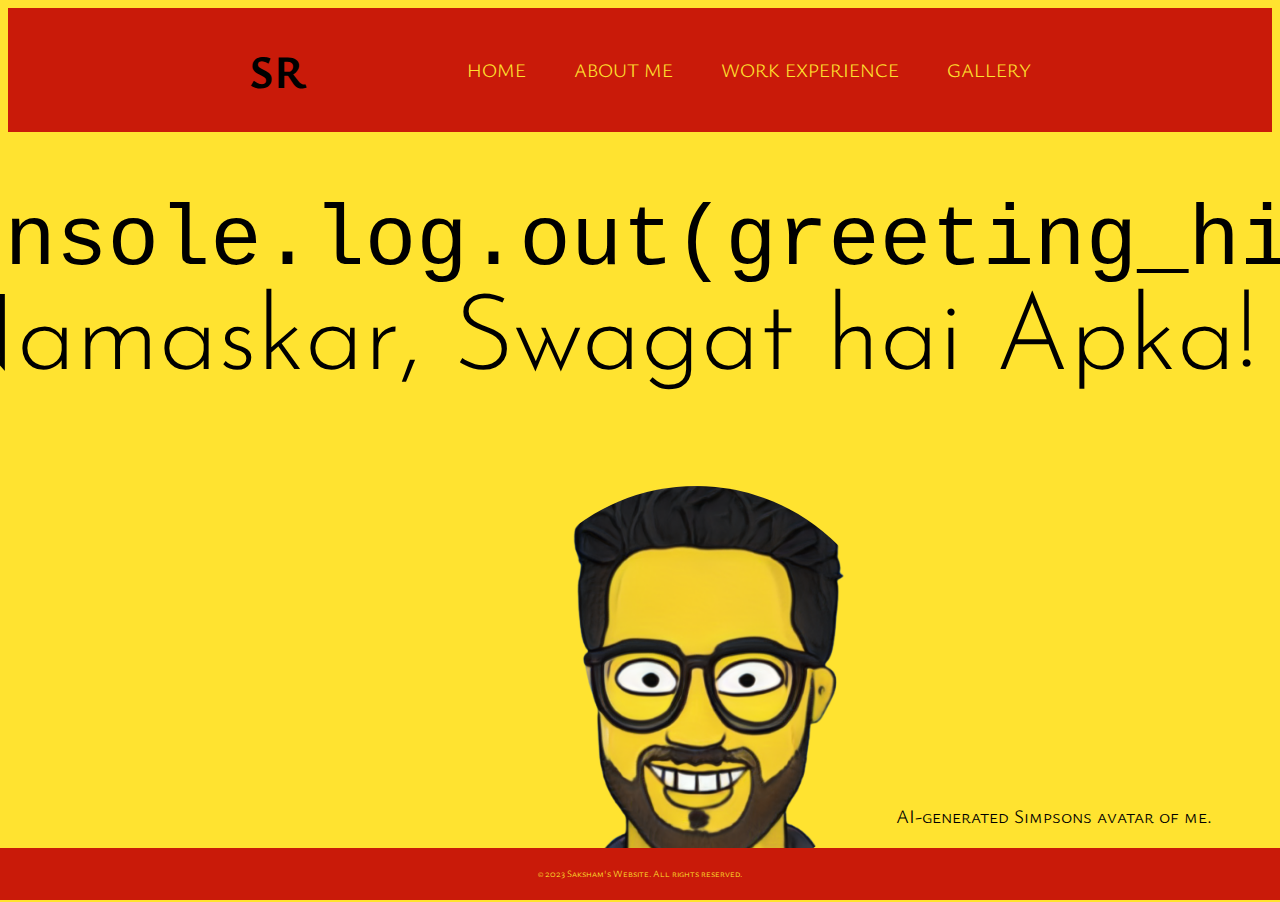
<file: index.html>
<!DOCTYPE html>
<html lang="en">
    <head>
        <meta charset="UTF-8">
        <meta name="viewport" content="width=device-width, initial-scale=1.0">
        <title>Saksham's Portfolio Website</title>
        <link rel="stylesheet" href="style.css"> 
    </head>
    <body>
        <header>
            <h1 class="logo">SR</h1>
            <input type="checkbox" id="nav-toggle" class="nav-toggle">
            <nav>
                <ul>
                    <li><a href="index.html">Home</a></li>
                    <li><a href="about.html">About Me</a></li>
                    <li><a href="portfolio.html">Work Experience</a></li>
                    <li><a href="gallery.html">Gallery</a></li>
                </ul>
            </nav>
            <label for="nav-toggle" class="nav-toggle-label">
                <span></span>
            </label>
        </header>
        <div class="content-container">
            <section class="text-content">
                <p><code>>>Console.log.out(greeting_hindi)</code><br>
                   >>Namaskar, Swagat hai Apka!
                </p>    
            </section>
            <figure class="image-container">
                <img class="h_image" src="avatar.png" width="400px" height="400px">
                <figcaption><br><br><br><br><br><br><br><br><br><br>AI-generated Simpsons avatar of me.</figcaption>
            </figure>
        </div>
            <footer>
                <p>&copy; 2023 Saksham's Website. All rights reserved.</p>
            </footer>
    </body>



</html>
</file>
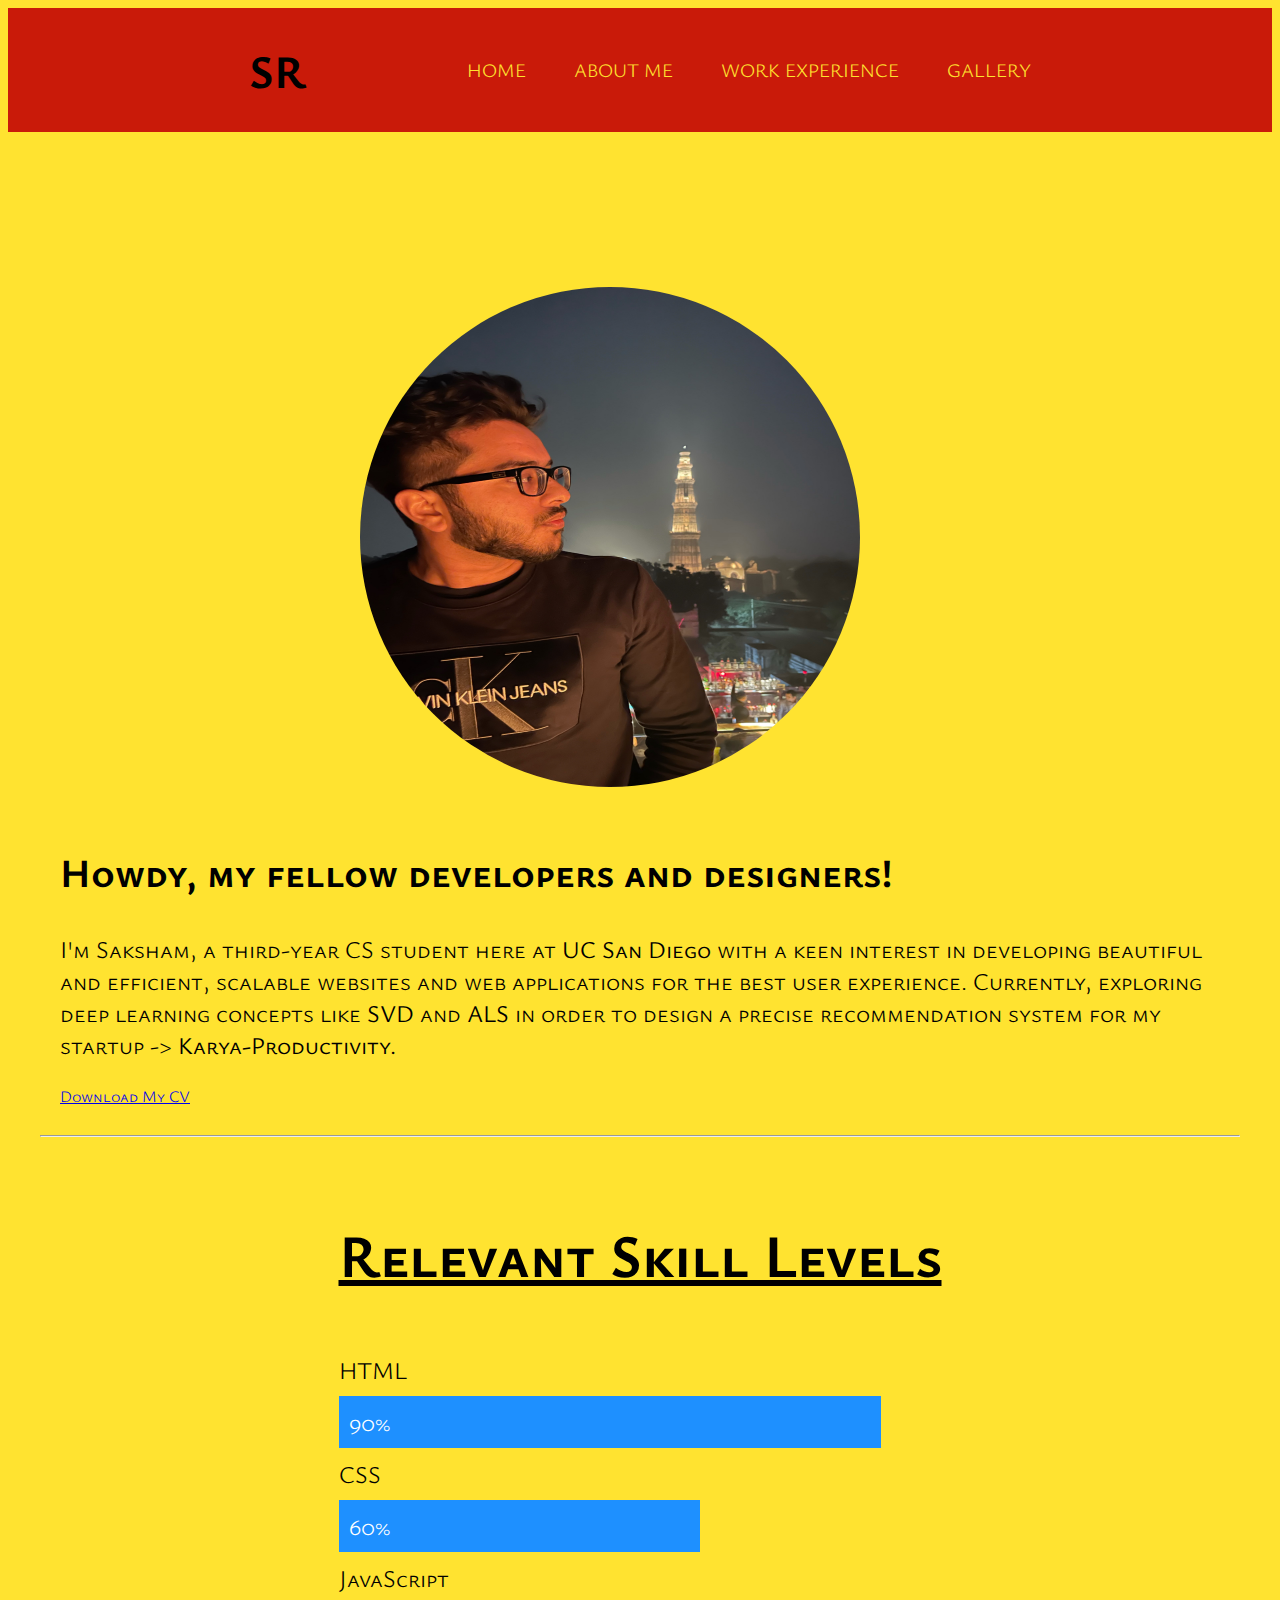
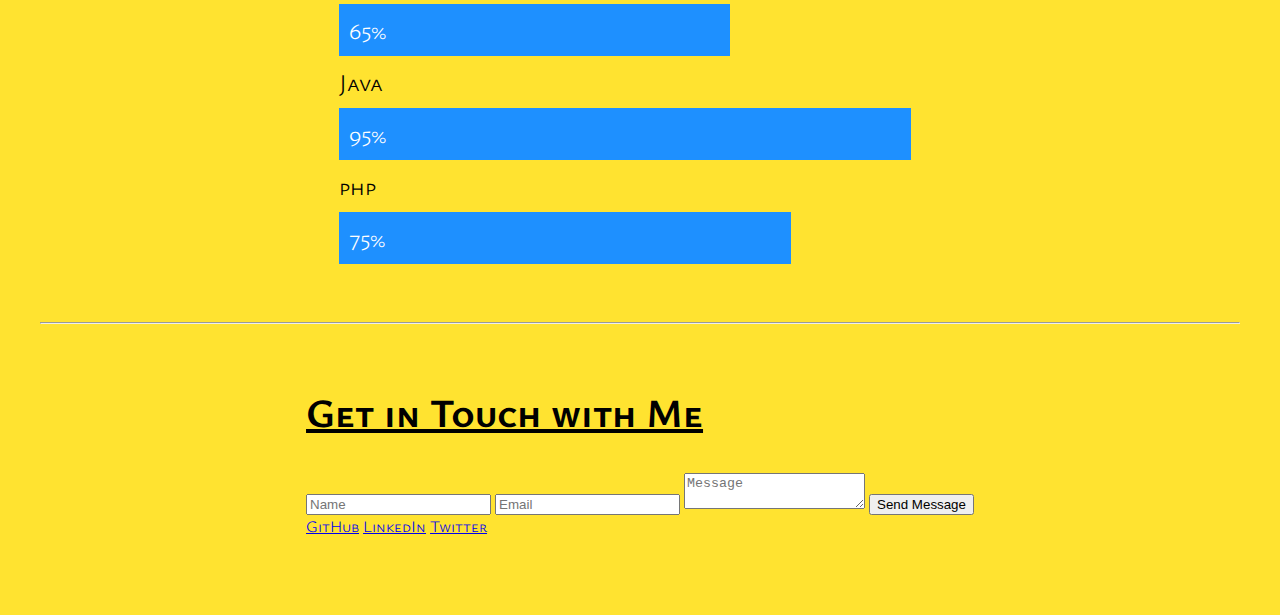
<file: about.html>
<!DOCTYPE html>
<html lang="en">

<head>
    <meta charset="UTF-8">
    <meta name="viewport" content="width=device-width, initial-scale=1.0">
    <title>Saksham's Portfolio Website - About Me</title>
    <link rel="stylesheet" href="about.css">
</head>

<body>
    <header>
        <h1 class="logo">SR</h1>
        <input type="checkbox" id="nav-toggle" class="nav-toggle">
        <nav>
            <ul>
                <li><a href="index.html">Home</a></li>
                <li><a href="about.html">About Me</a></li>
                <li><a href="portfolio.html">Work Experience</a></li>
                <li><a href="gallery.html">Gallery</a></li>
            </ul>
        </nav>
        <label for="nav-toggle" class="nav-toggle-label">
            <span></span>
        </label>
    </header>
    <main>
        <section class="intro">
            <div class="content-wrapper intro-wrapper">
                <img src="about.JPEG" alt="Saksham's Picture">
                <h2>Howdy, my fellow developers and designers!</h2>
                <p class="intro-text">
                    I'm Saksham, a third-year CS student here at <strong>UC San Diego</strong> with a keen interest in
                    developing
                    beautiful and efficient, scalable websites and web applications for the best user experience. Currently,
                    exploring deep learning concepts like <b>SVD</b> and <b>ALS</b> in order to design a precise recommendation system for
                    my startup ->
                    <b>Karya-Productivity.</b>
                </p>
                <a href="New_Grad_Resume.pdf" class="download-cv">Download My CV</a>
            </div>
        </section>
    
        <hr>
    
        <section class="skills">
            <div class="content-wrapper skills-wrapper">
                <h2><u>Relevant Skill Levels</u></h2>
                <p class="skill">HTML</p>
                <p class="progress html">90%</p>
                <p class="skill">CSS</p>
                <p class="progress css">60%</p>
                <p class="skill">JavaScript</p>
                <p class="progress js">65%</p>
                <p class="skill">Java</p>
                <p class="progress java">95%</p>
                <p class="skill">php</p>
                <p class="progress php">75%</p>
            </div>
        </section>
    
        <hr>
    
        <section class="contact">
            <div class="content-wrapper contact-wrapper">
                <h2><u>Get in Touch with Me</u></h2>
                <form>
                    <input type="text" name="name" placeholder="Name">
                    <input type="email" name="email" placeholder="Email">
                    <textarea name="message" placeholder="Message"></textarea>
                    <button type="submit">Send Message</button>
                </form>
                <div class="fab-links">
                    <a href="https://github.com/sakshamrai101" class="fab-github">GitHub</a>
                    <a href="https://www.linkedin.com/in/saksham-rai-4477431ab/" class="fab-linkedin">LinkedIn</a>
                    <a href="https://twitter.com/sakshamrai2001" class="fab-twitter">Twitter</a>
                </div>
            </div>
        </section>
    </main>
</body>

</html>
</file>
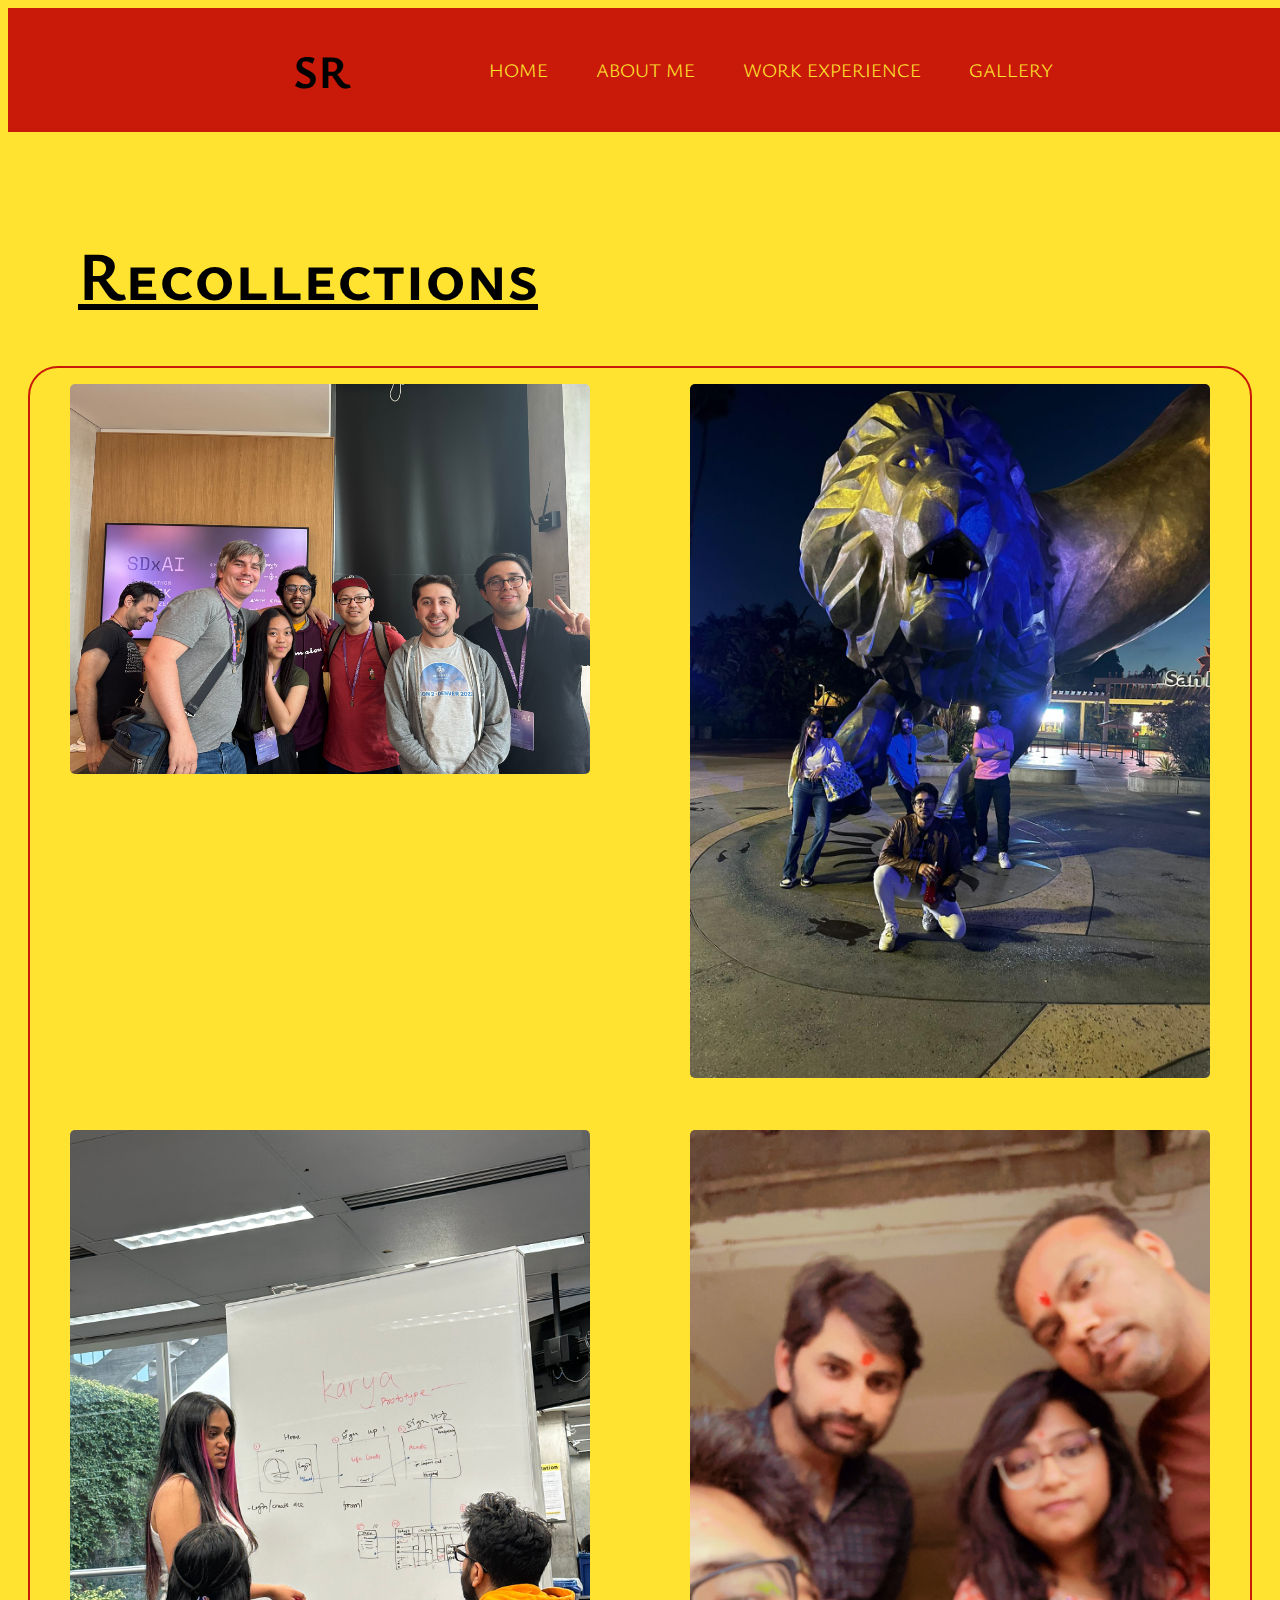
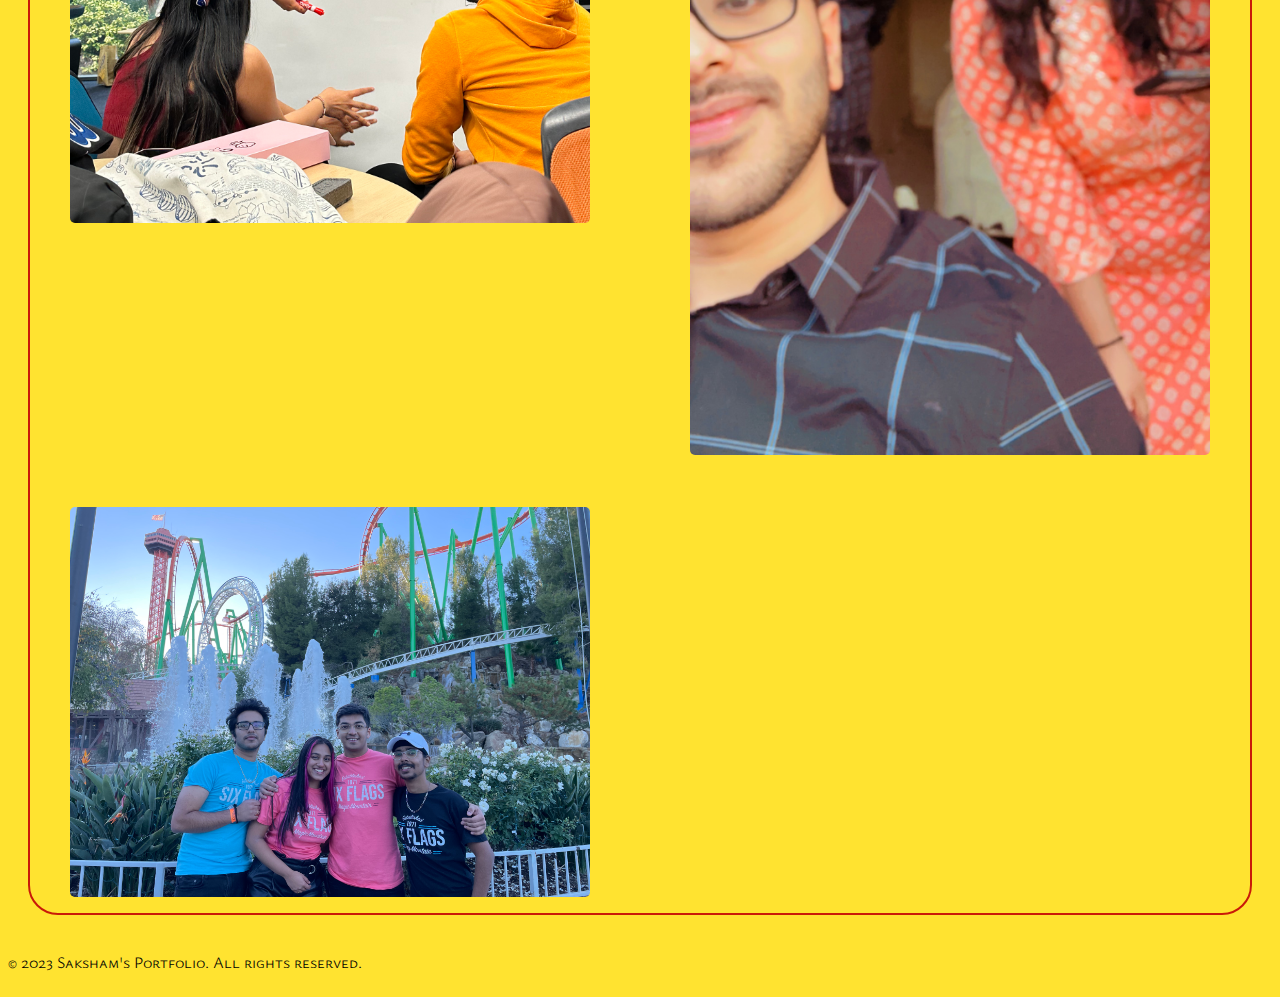
<file: gallery.html>
<!DOCTYPE html>
<html lang="en">

<head>
    <meta charset="UTF-8">
    <meta name="viewport" content="width=device-width, initial-scale=1.0">
    <title>Saksham's Portfolio Website-> Gallery_Page</title>
    <link rel="stylesheet" href="gallery.css">
</head>

<body>
    <header>
        <h1 class="logo">SR</h1>
        <input type="checkbox" id="nav-toggle" class="nav-toggle">
        <nav>
            <ul>
                <li><a href="index.html">Home</a></li>
                <li><a href="about.html">About Me</a></li>
                <li><a href="portfolio.html">Work Experience</a></li>
                <li><a href="gallery.html">Gallery</a></li>
            </ul>
        </nav>
        <label for="nav-toggle" class="nav-toggle-label">
            <span></span>
        </label>
    </header>

<main>
    <section>
        <h1><u><br>Recollections</u></h1>
        <div class="gallery-wrapper">

            <figure class="gallery-item">
                <img src="hack.jpg" alt="Image 1" width="300">
                <figcaption>SDX-AI Hackathon 2023</figcaption>
            </figure>

            <figure class="gallery-item">
                <img src="zoo.JPG" alt="Image 2" width="300">
                <figcaption>San Deigo Zoo</figcaption>
            </figure>

            <figure class="gallery-item">
                <img src="work.jpg" alt="Image 3" width="300">
                <figcaption>Karya-Meeting</figcaption>
            </figure>

            <figure class="gallery-item">
                <img src="family.JPG" alt="Image 4" width="300">
                <figcaption>Family</figcaption>
            </figure>

            <figure class="gallery-item">
                <img src="six_flags.jpg" alt="Image 5" width="300">
                <figcaption>Six Flags</figcaption>
            </figure>
        </div>
    </section>
</main>


<footer>
    <p>&copy; 2023 Saksham's Portfolio. All rights reserved.</p>
</footer>

</body>

</html>
</file>
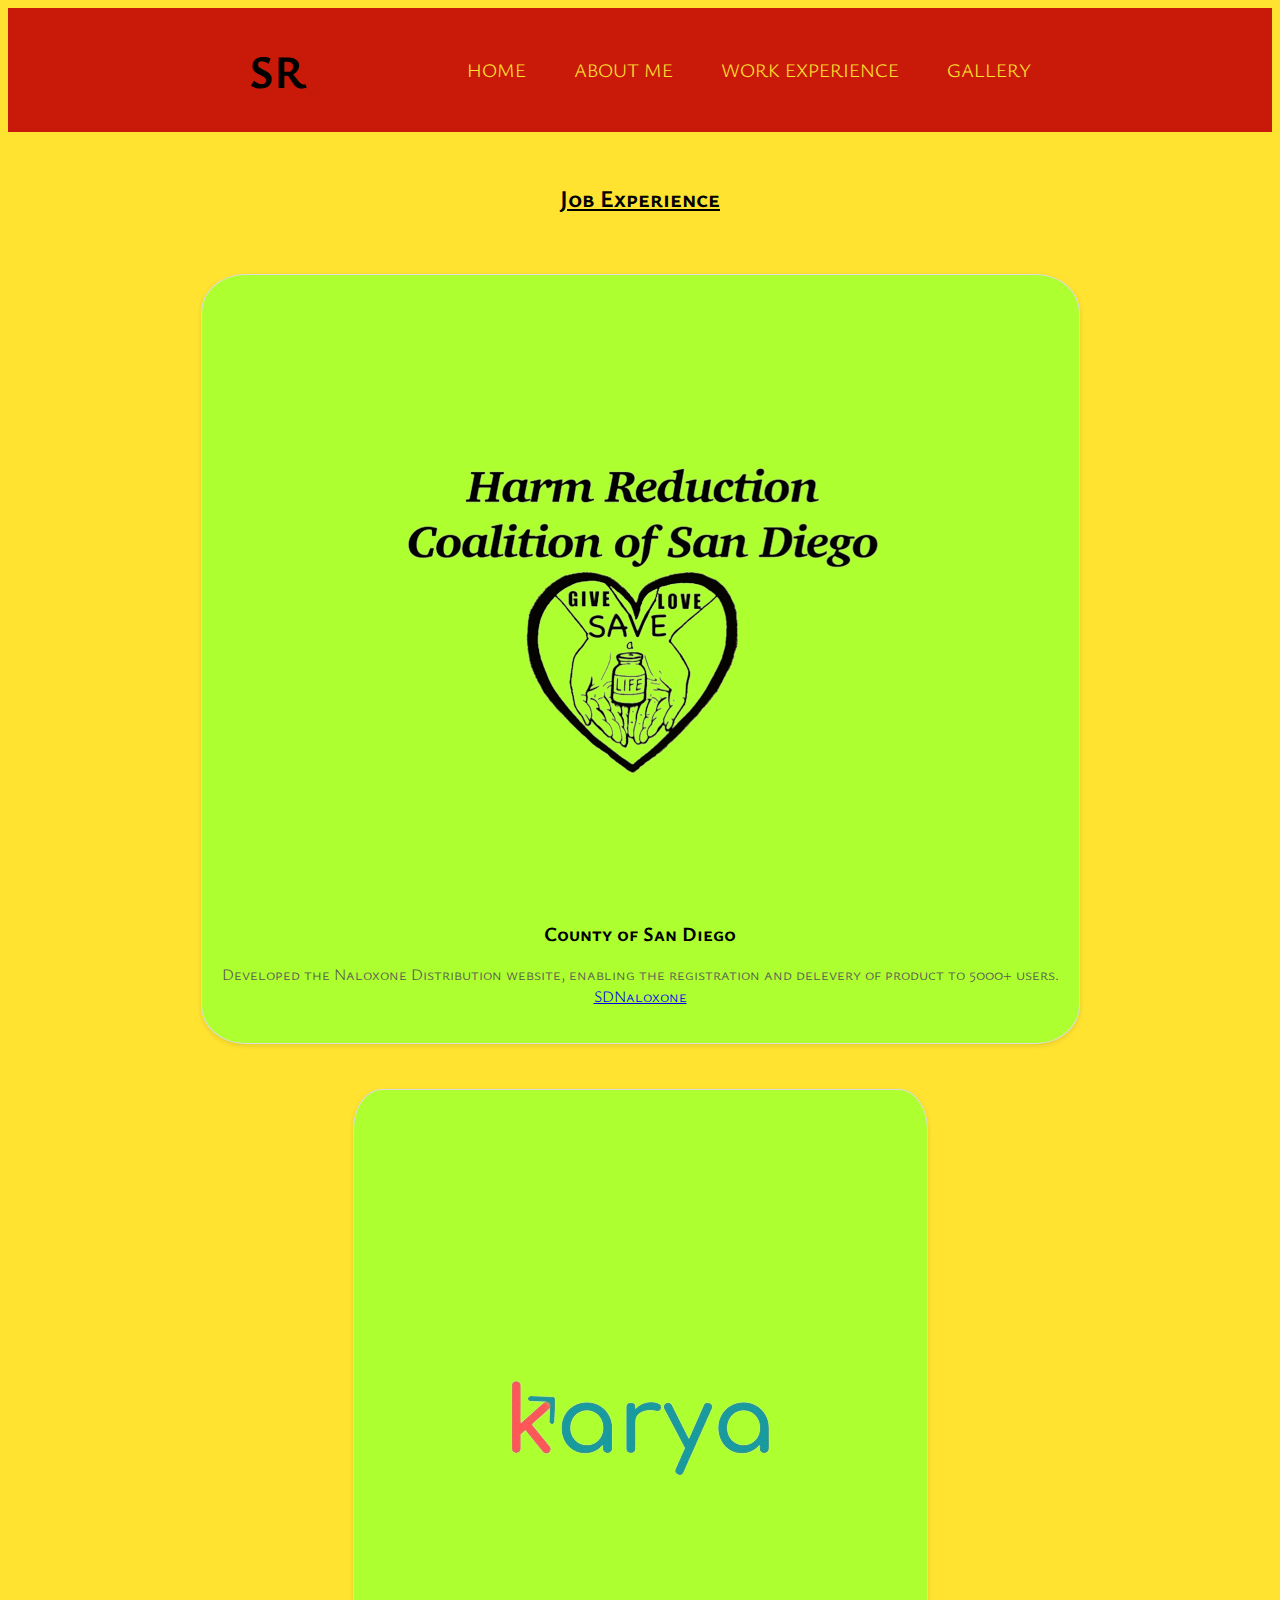
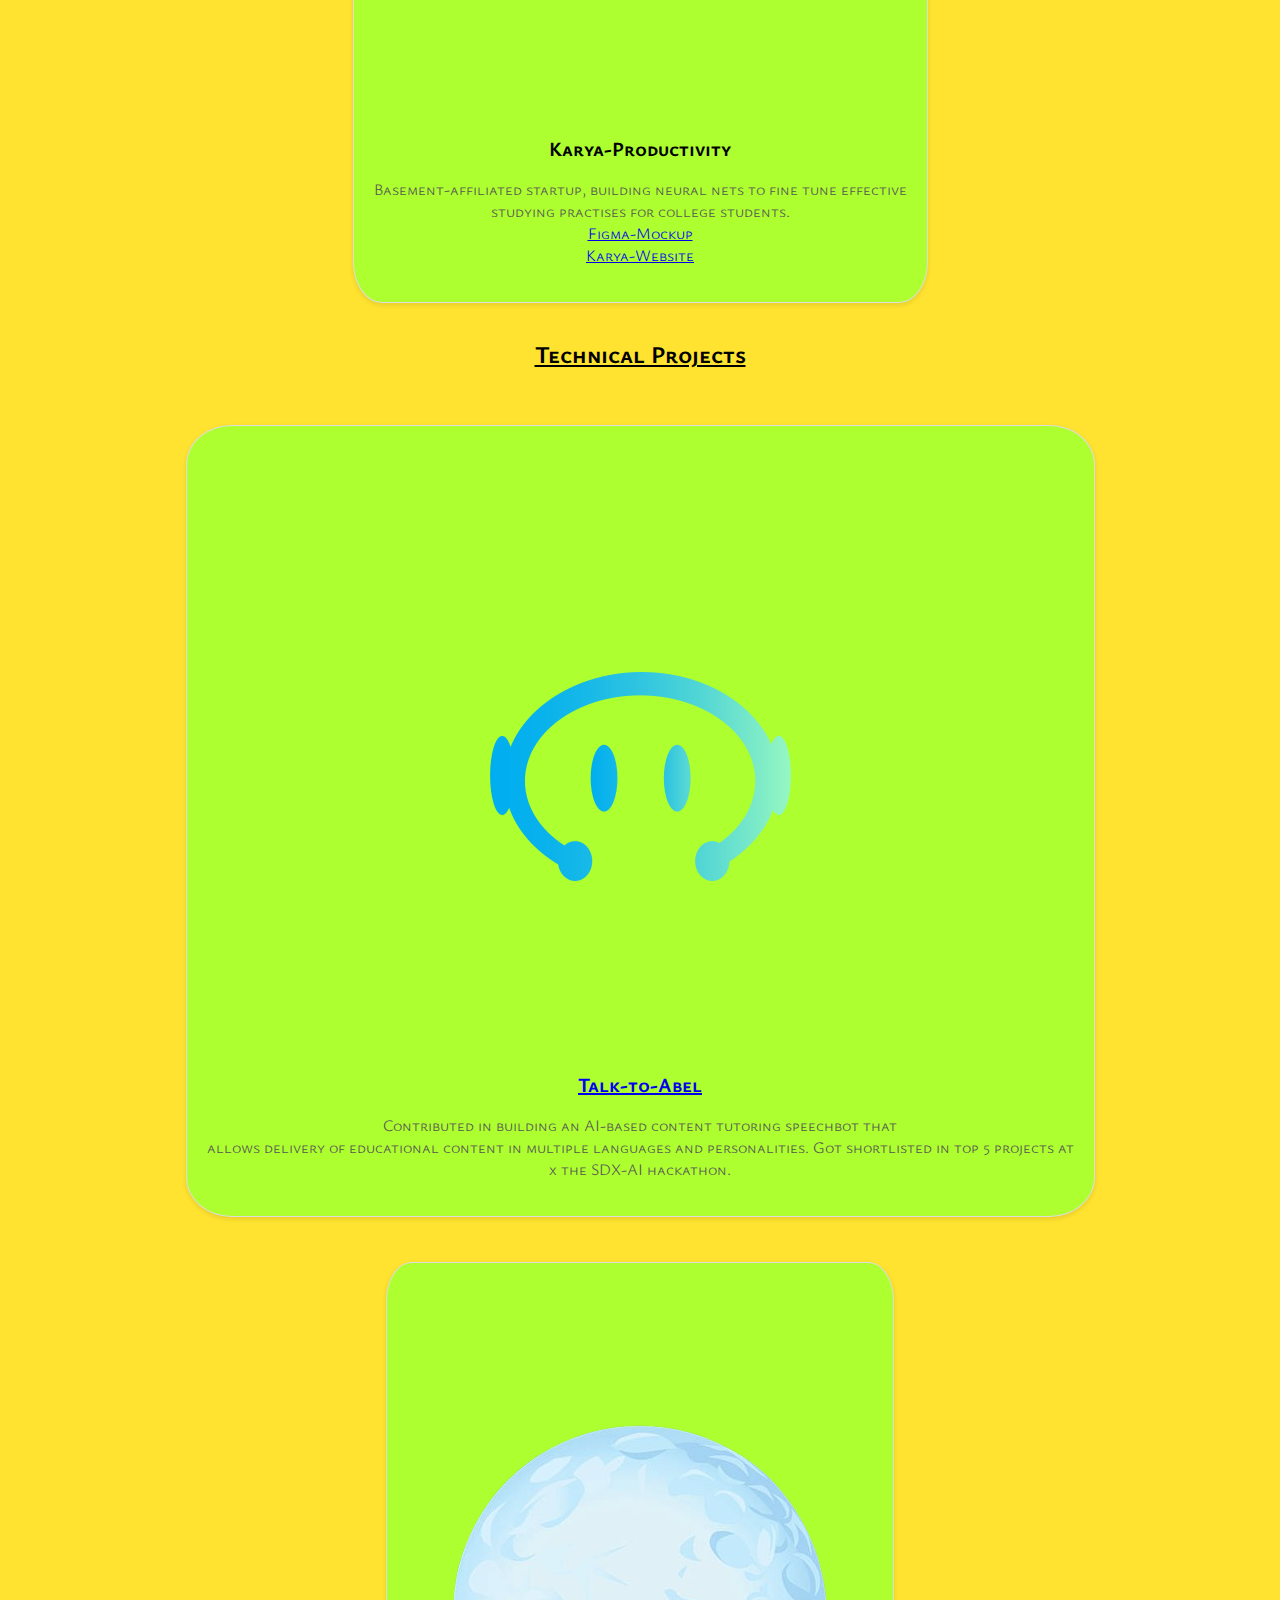
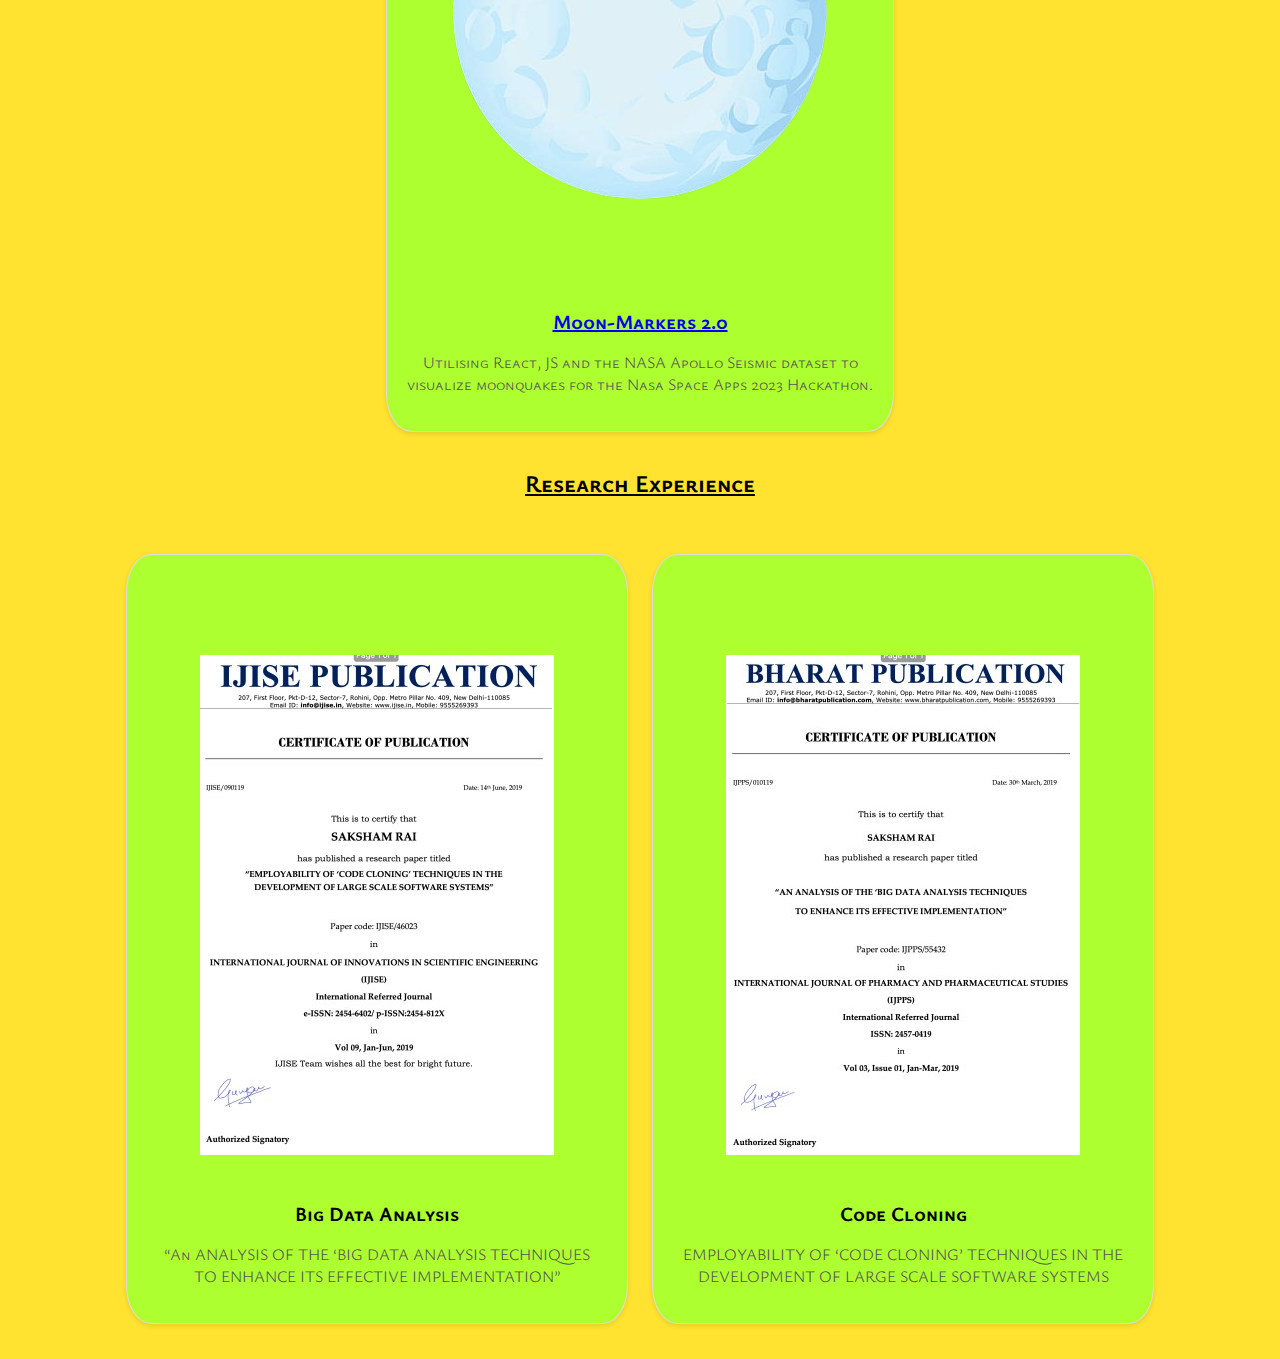
<file: portfolio.html>
<!DOCTYPE html>
<html lang="en">

<head>
    <meta charset="UTF-8">
    <meta name="viewport" content="width=device-width, initial-scale=1.0">
    <title>Saksham's Portfolio Website-> Work_Exp</title>
    <link rel="stylesheet" href="portfolio.css">
</head>

<body>
    <header>
        <h1 class="logo">SR</h1>
        <input type="checkbox" id="nav-toggle" class="nav-toggle">
        <nav>
            <ul>
                <li><a href="index.html">Home</a></li>
                <li><a href="about.html">About Me</a></li>
                <li><a href="portfolio.html">Work Experience</a></li>
                <li><a href="gallery.html">Gallery</a></li>
            </ul>
        </nav>
        <label for="nav-toggle" class="nav-toggle-label">
            <span></span>
        </label>
    </header>
    <main>
        <h2><u>Job Experience</u></h2>
        <section class="experience-container">

            
            <figure class="experience-card">
                <img src="HRCSDLogo.png" alt="Job Experience 1" height="400px" width="400px">
                <figcaption>
                    <h3>County of San Diego</h3>
                    <p>Developed the Naloxone Distribution website,
                        enabling the registration and delevery of product to 5000+ users. <br>
                        <a href="https://sdnaloxone.org/">SDNaloxone</a>
                    </p>
                </figcaption>
            </figure>
            <figure class="experience-card">
                <img src="logo.png" alt="Job Experience 2" height="100px" width="100px">
                <figcaption>
                    <h3>Karya-Productivity</h3>
                    <p>Basement-affiliated startup, building neural nets to fine tune effective <br> studying practises
                        for college students. <br>
                        <a
                            href="https://www.figma.com/file/9ZGwTW3Sg5ZUxwKTiwyDzr/Karya---Prototype?node-id=0%3A1&mode=dev">Figma-Mockup</a>
                        <br>
                        <a href="http://www.karya-productivity.com/">Karya-Website</a>
                    </p>
                </figcaption>
            </figure>

        </section>

        <section class="experience-container">
            <h2><u>Technical Projects</u></h2>
            <figure class="experience-card">
                <img src="abel.png" alt="Technical Project 1" height="400px" width="400px">
                <figcaption>
                    <h3><a href="https://talktoabel.com/">Talk-to-Abel</a></h3>
                    <p> Contributed in building an AI-based content tutoring speechbot that <br>
                        allows delivery of educational content in multiple languages and
                        personalities. Got shortlisted in top 5 projects at <br>x
                        the SDX-AI hackathon.
                    </p>
                </figcaption>
            </figure>
            <figure class="experience-card">
                <img src="moon.png" alt="Technical Project 2" height="500px" width="500px">
                <figcaption>
                    <h3><a href="https://moon-markers.netlify.app/">Moon-Markers 2.0</a></h3>
                    <p> Utilising React, JS and the NASA Apollo Seismic dataset to <br>
                        visualize moonquakes for the Nasa Space Apps 2023 Hackathon.
                    </p>
                </figcaption>
            </figure>
        </section>

        <section class="experience-container">
            <h2><u>Research Experience</u></h2>
            <figure class="experience-card">
                <img src="big_data.jpg" alt="Research Experience 1">
                <figcaption>
                    <h3>Big Data Analysis</h3>
                    <p>“An ANALYSIS OF THE ‘BIG DATA ANALYSIS TECHNIQUES <br>TO ENHANCE ITS EFFECTIVE IMPLEMENTATION”</p>
                </figcaption>
            </figure>
            <figure class="experience-card">
                <img src="code-cloning.jpg" alt="Research Experience 2">
                <figcaption>
                    <h3>Code Cloning</h3>
                    <p>EMPLOYABILITY OF ‘CODE CLONING’ TECHNIQUES IN THE<Br> DEVELOPMENT OF LARGE SCALE SOFTWARE SYSTEMS</p>
                </figcaption>
            </figure>
        </section>
    </main>

</body>

</html>
</file>
<file: style.css>
@import url('https://fonts.googleapis.com/css2?family=Josefin+Sans:wght@100&family=Ysabeau+SC:wght@300&display=swap');
@import url('https://fonts.googleapis.com/css2?family=Josefin+Sans:wght@100&family=Ysabeau+SC:wght@300&display=swap');

:root {
    --nav_background: #C91A09;
}

*,
*::before,
*::after {
    box-sizing: border-box;
}

body {
    font-family: 'Ysabeau SC', sans-serif;
    font-weight: 300;
    background: #FFE330;
}

header {
    background: var(--nav_background);
    text-align: center;
    position: relative;
    z-index: 999;
    width: 100%;
    margin-bottom: 50px;
}

.nav-toggle {
    position: absolute;
    top: -9999px;
    left: -9999px;
}

.nav-toggle:focus~.nav-toggle-label {
    outline: 3px solid rgba(lightblue, 0.75);
}

.nav-toggle-label {
    position: absolute;
    top: 0;
    left: 0;
    margin-left: 1em;
    height: 100%;
    display: flex;
    align-items: center;
}

.nav-toggle-label span,
.nav-toggle-label span::before,
.nav-toggle-label span::after {
    display: block;
    background: white;
    height: 2px;
    width: 2em;
    border-radius: 2px;
    position: relative;
}

.nav-toggle-label span::before,
.nav-toggle-label span::after {
    content: "";
    position: absolute;
}

.nav-toggle-label span::before {
    bottom: 7px;
}

.nav-toggle-label span::after {
    top: 7px;
}

nav {
    position: absolute;
    text-align: left;
    top: 100%;
    left: 0;
    background: var(--nav_background);
    width: 100%;
    transform: scale(1, 0);
    transform-origin: top;
    transition: transform 400ms ease-in-out;
}

nav ul {
    margin: 0;
    padding: 0;
    list-style: none;
}

nav li {
    margin-bottom: 1em;
    margin-left: 1em;
}

nav a {
    color: #FFE330;
    text-decoration: none;
    font-size: 1.2rem;
    text-transform: uppercase;
    opacity: 0;
    transition: opacity 150ms ease-in-out;
}

nav a:hover {
    color: #000;
}

.nav-toggle:checked~nav {
    transform: scale(1, 1);
}

.nav-toggle:checked~nav a {
    opacity: 1;
    transition: opacity 250ms ease-in-out 250ms;
}

@media screen and (min-width: 800px) {
    .nav-toggle-label {
        display: none;
    }

    header {
        display: grid;
        grid-template-columns: 1fr auto minmax(600px, 3fr) 1fr;
    }

    .logo {
        grid-column: 2 / 3;
        font-size: 2.9em;
    }

    nav {
        position: relative;
        text-align: left;
        transition: none;
        transform: scale(1, 1);
        background: none;
        top: initial;
        left: initial;
        grid-column: 3 / 4;
        display: flex;
        justify-content: flex-end;
        align-items: center;
    }

    nav ul {
        display: flex;
    }

    nav li {
        margin-left: 3em;
        margin-bottom: 0;
    }

    nav a {
        opacity: 1;
        position: relative;
    }

    nav a::before {
        content: "";
        display: block;
        height: 5px;
        background: black;
        position: absolute;
        top: -0.75em;
        left: 0;
        right: 0;
        transform: scale(0, 1);
        transition: transform ease-in-out 250ms;
    }

    nav a:hover::before {
        transform: scale(1, 1);
    }
}

.content-container {
    position: absolute;
    width: 100%;
    top: 10%;
}
.text-content {
    position: relative;
    width: 100%;
    margin: 20px 0 0 0;
    display: flex;
    flex-direction: row;
    justify-content: center;
    align-items: center;
    height: 40vh;
    font-size: 6.6em;
    font-family: 'Josefin Sans',sans-serif;;
}
.image-container {
    position: relative;
    display: flex;
    flex-direction: row;
    align-items: center;
    left: 35%;
}

.h_image {
    border-radius: 50%;
    object-fit: cover;
    float: right;
}

figure figcaption {
    text-align: center;
    font-size: 1.2em;
}

footer {
    text-align: center;
    font-size: 0.6em;
    position: absolute;
    bottom: 0;
    left: 50%;
    transform: translateX(-50%);
    background-color: var(--nav_background);

    width: 100%;
    padding: 10px 0;
    color: #FFE330;
}
@media screen and (max-width: 767px) {
    .logo {
        font-size: 2.2em;
    }

    .nav-toggle-label {
        display: flexbox;
    }

    .text-content {
        font-size: 3em;
        height: auto;
    }

    .image-container {
        flex-direction: column;
        align-items: center;
        left: 0;
    }

    .h_image {
        width: 80%;
        height: auto;
        margin: 20px 0;
    }
    .footer{
        position: relative;
    }
}


@media screen and (min-width: 768px) and (max-width: 1023px) {
    .logo {
        font-size: 2.5em;
    }
    .footer {
        position: relative;
    }   
}


@media screen and (min-width: 1024px) {
    .logo {
        font-size: 2.9em;
    }
    .footer {
        position: relative;
    }


}
</file>
<file: about.css>
@import url('https://fonts.googleapis.com/css2?family=Josefin+Sans:wght@100&family=Ysabeau+SC:wght@300&display=swap');

:root {
    --nav_background: #C91A09;
}

*,
*::before,
*::after {
    box-sizing: border-box;
}

body {
    font-family: 'Ysabeau SC', sans-serif;
    font-weight: 300;
    background: #FFE330;
}

header {
    background: var(--nav_background);
    text-align: center;
    position: relative;
    z-index: 999;
    width: 100%;
    margin-bottom: 50px;
}

.nav-toggle {
    position: absolute;
    top: -9999px;
    left: -9999px;
}

.nav-toggle:focus~.nav-toggle-label {
    outline: 3px solid rgba(lightblue, 0.75);
}

.nav-toggle-label {
    position: absolute;
    top: 0;
    left: 0;
    margin-left: 1em;
    height: 100%;
    display: flex;
    align-items: center;
}

.nav-toggle-label span,
.nav-toggle-label span::before,
.nav-toggle-label span::after {
    display: block;
    background: white;
    height: 2px;
    width: 2em;
    border-radius: 2px;
    position: relative;
}

.nav-toggle-label span::before,
.nav-toggle-label span::after {
    content: "";
    position: absolute;
}

.nav-toggle-label span::before {
    bottom: 7px;
}

.nav-toggle-label span::after {
    top: 7px;
}

nav {
    position: absolute;
    text-align: left;
    top: 100%;
    left: 0;
    background: var(--nav_background);
    width: 100%;
    transform: scale(1, 0);
    transform-origin: top;
    transition: transform 400ms ease-in-out;
}

nav ul {
    margin: 0;
    padding: 0;
    list-style: none;
}

nav li {
    margin-bottom: 1em;
    margin-left: 1em;
}

nav a {
    color: #FFE330;
    text-decoration: none;
    font-size: 1.2rem;
    text-transform: uppercase;
    opacity: 0;
    transition: opacity 150ms ease-in-out;
}

nav a:hover {
    color: #000;
}

.nav-toggle:checked~nav {
    transform: scale(1, 1);
}

.nav-toggle:checked~nav a {
    opacity: 1;
    transition: opacity 250ms ease-in-out 250ms;
}

@media screen and (min-width: 800px) {
    .nav-toggle-label {
        display: none;
    }

    header {
        display: grid;
        grid-template-columns: 1fr auto minmax(600px, 3fr) 1fr;
    }

    .logo {
        grid-column: 2 / 3;
        font-size: 2.9em;
    }

    nav {
        position: relative;
        text-align: left;
        transition: none;
        transform: scale(1, 1);
        background: none;
        top: initial;
        left: initial;
        grid-column: 3 / 4;
        display: flex;
        justify-content: flex-end;
        align-items: center;
    }

    nav ul {
        display: flex;
    }

    nav li {
        margin-left: 3em;
        margin-bottom: 0;
    }

    nav a {
        opacity: 1;
        position: relative;
    }

    nav a::before {
        content: "";
        display: block;
        height: 5px;
        background: black;
        position: absolute;
        top: -0.75em;
        left: 0;
        right: 0;
        transform: scale(0, 1);
        transition: transform ease-in-out 250ms;
    }

    nav a:hover::before {
        transform: scale(1, 1);
    }
}

* {
    box-sizing: border-box;
}

.skills {
    color: #000;
    font-size: 1.5em;
    border: #C91A09;
    border-width: 1.2em;
}

.skill {
    margin: 0;
    text-align: left;
    padding-top: 10px;
    padding-bottom: 10px;
}

.progress {
    width: 100%;
    background-color: #ddd;
    margin: 0;
    padding: 10px;
    color: #fff;
}

.html {
    background-color: dodgerblue;
    width: 90%;
}

.css {
    background-color: dodgerblue;
    width: 60%;
}

.js {
    background-color: dodgerblue;
    width: 65%;
}
.java {
    background-color: dodgerblue;
    width: 95%;
}

.php {
    background-color: dodgerblue;
    width: 75%;
}
hr {
    background-color: #000;
}


/* Smartphone */
@media screen and (max-width: 767px) {
    .content-wrapper {
        padding: 10px;
    }

    .intro-wrapper img {
        width: 150px;
        height: 150px;
        margin-bottom: 10px;
    }

    .intro-wrapper h2 {
        font-size: 2em;
    }

    .skills-wrapper {
        margin-bottom: 20px;
    }

    .skills-wrapper h2 {
        font-size: 2em;
    }

    .contact-wrapper {
        margin-bottom: 30px;
    }

    .contact-wrapper h2 {
        font-size: 2em;
    }
}

/* Tablet */
@media screen and (min-width: 768px) and (max-width: 1023px) {
    .content-wrapper {
        padding: 15px;
    }

    .intro-wrapper img {
        width: 180px;
        height: 180px;
        margin-bottom: 15px;
    }

    .intro-wrapper h2 {
        font-size: 2.2em;
    }

    .skills-wrapper {
        margin-bottom: 25px;
    }

    .skills-wrapper h2 {
        font-size: 2.2em;
    }

    .contact-wrapper {
        margin-bottom: 40px;
    }

    .contact-wrapper h2 {
        font-size: 2.2em;
    }
}

/* Desktop */
@media screen and (min-width: 1024px) {
    .content-wrapper {
        justify-content: center;
        position: relative;
        display: block;
        padding: 20px;
    }

    .intro-wrapper img {
        width: 500px;
        height: 500px;
        margin-bottom: 20px;
        justify-content: center;
        border-radius: 80%;
        margin-left: 300px;
        margin-top: 15px;
    }

    .intro-wrapper h2 {
        font-size: 2.5em;
        justify-content: center;
    }

    .intro-wrapper p {
        font-size: 1.5em;
    }

    .skills-wrapper {
        margin-bottom: 30px;
    }

    .skills-wrapper h2 {
        font-size: 2.5em;
    }

    .contact-wrapper {
        margin-bottom: 50px;
    }

    .contact-wrapper h2 {
        font-size: 2.5em;
    }
    body {
        display: flex;
        flex-direction: column;
        align-items: center;
    }
    
    main {
        width: 100%;
        max-width: 1200px;
        margin-top: 70px;
        flex-grow: 1;
    }
    
    .intro {
        display: flex;
        flex-direction: column;
        align-items: center;
    }

    .skills {
        display: flex;
        flex-direction: column;
        align-items: center;
    }

    .contact {
        display: flex;
        flex-direction: column;
        align-items: center;
    }
}
</file>
<file: gallery.css>
@import url('https://fonts.googleapis.com/css2?family=Josefin+Sans:wght@100&family=Ysabeau+SC:wght@300&display=swap');

:root {
    --nav_background: #C91A09;
}

*,
*::before,
*::after {
    box-sizing: border-box;
}

body {
    font-family: 'Ysabeau SC', sans-serif;
    font-weight: 300;
    background: #FFE330;
    display: grid;
    justify-content: center;
}

main {
    margin-top: 80px;
}

section {
    margin: 20px;
}

header {
    background: var(--nav_background);
    text-align: center;
    position: fixed;
    z-index: 999;
    width: 100%;
}

.nav-toggle {
    position: absolute;
    top: -9999px;
    left: -9999px;
}

.nav-toggle:focus~.nav-toggle-label {
    outline: 3px solid rgba(lightblue, 0.75);
}

.nav-toggle-label {
    position: absolute;
    top: 0;
    left: 0;
    margin-left: 1em;
    height: 100%;
    display: flex;
    align-items: center;
}

.nav-toggle-label span,
.nav-toggle-label span::before,
.nav-toggle-label span::after {
    display: block;
    background: white;
    height: 2px;
    width: 2em;
    border-radius: 2px;
    position: relative;
}

.nav-toggle-label span::before,
.nav-toggle-label span::after {
    content: "";
    position: absolute;
}

.nav-toggle-label span::before {
    bottom: 7px;
}

.nav-toggle-label span::after {
    top: 7px;
}

nav {
    position: absolute;
    text-align: left;
    top: 100%;
    left: 0;
    background: var(--nav_background);
    width: 100%;
    transform: scale(1, 0);
    transform-origin: top;
    transition: transform 400ms ease-in-out;
}

nav ul {
    margin: 0;
    padding: 0;
    list-style: none;
}

nav li {
    margin-bottom: 1em;
    margin-left: 1em;
}

nav a {
    color: #FFE330;
    text-decoration: none;
    font-size: 1.2rem;
    text-transform: uppercase;
    opacity: 0;
    transition: opacity 150ms ease-in-out;
}

nav a:hover {
    color: #000;
}

.nav-toggle:checked~nav {
    transform: scale(1, 1);
}

.nav-toggle:checked~nav a {
    opacity: 1;
    transition: opacity 250ms ease-in-out 250ms;
}

@media screen and (min-width: 800px) {
    .nav-toggle-label {
        display: none;
    }

    header {
        display: grid;
        grid-template-columns: 1fr auto minmax(600px, 3fr) 1fr;
    }

    .logo {
        grid-column: 2 / 3;
        font-size: 2.9em;
    }

    nav {
        position: relative;
        text-align: left;
        transition: none;
        transform: scale(1, 1);
        background: none;
        top: initial;
        left: initial;
        grid-column: 3 / 4;
        display: flex;
        justify-content: flex-end;
        align-items: center;
    }

    nav ul {
        display: flex;
    }

    nav li {
        margin-left: 3em;
        margin-bottom: 0;
    }

    nav a {
        opacity: 1;
        position: relative;
    }

    nav a::before {
        content: "";
        display: block;
        height: 5px;
        background: black;
        position: absolute;
        top: -0.75em;
        left: 0;
        right: 0;
        transform: scale(0, 1);
        transition: transform ease-in-out 250ms;
    }

    nav a:hover::before {
        transform: scale(1, 1);
    }
}
.gallery-wrapper {
    border: 2px solid #C91A09;
    border-radius: 30px;
    display: grid;
    grid-template-columns: repeat(2, 1fr);
    grid-gap: 20px;
    justify-items: center;
}

.gallery-item {
    position: relative;
    overflow: hidden;
}

.gallery-item img {
    display: block;
    width: 100%;
    height: auto;
    border-radius: 5px;
    transition: transform 0.3s ease-in-out;
}

.gallery-item figcaption {
    position: absolute;
    bottom: 0;
    left: 0;
    width: 100%;
    background-color: rgba(0, 0, 0, 0.7);
    color: #FFF;
    padding: 10px;
    margin: 0;
    font-size: 14px;
    text-align: center;
    opacity: 0;
    transition: opacity 0.3s ease-in-out;
}

.gallery-item:hover img {
    transform: scale(1.1);
}

.gallery-item:hover figcaption {
    opacity: 1;
}

h1 {
    justify-content: center;
    font-size: 4.3em;
    margin-left: 50px;
}
@media screen and (max-width: 800px) {
    body {
        display: block;
    }

    main {
        margin-top: 120px;
    }

    section {
        margin: 10px;
    }

    .gallery-wrapper {
        grid-template-columns: 1fr;
        border-radius: 15px;
    }

    .gallery-item {
        margin: 10px;
    }

    h1 {
        font-size: 2.5em;
        margin-left: 20px;
    }
}
@media screen and (max-width: 480px) {
    body {
        display: block;
    }

    main {
        margin-top: 150px;
    }

    section {
        margin: 5px;
    }

    .gallery-wrapper {
        grid-template-columns: 1fr;
        border-radius: 10px;
    }

    .gallery-item {
        margin: 5px;
    }

    h1 {
        font-size: 2em;
        margin-left: 10px;
    }
}
</file>
<file: portfolio.css>
@import url('https://fonts.googleapis.com/css2?family=Josefin+Sans:wght@100&family=Ysabeau+SC:wght@300&display=swap');

:root {
    --nav_background: #C91A09;
}

*,
*::before,
*::after {
    box-sizing: border-box;
}

body {
    font-family: 'Ysabeau SC', sans-serif;
    font-weight: 300;
    background: #FFE330;
}

header {
    background: var(--nav_background);
    text-align: center;
    position: relative;
    z-index: 999;
    width: 100%;
    margin-bottom: 50px;
}

.nav-toggle {
    position: absolute;
    top: -9999px;
    left: -9999px;
}

.nav-toggle:focus~.nav-toggle-label {
    outline: 3px solid rgba(lightblue, 0.75);
}

.nav-toggle-label {
    position: absolute;
    top: 0;
    left: 0;
    margin-left: 1em;
    height: 100%;
    display: flex;
    align-items: center;
}

.nav-toggle-label span,
.nav-toggle-label span::before,
.nav-toggle-label span::after {
    display: block;
    background: white;
    height: 2px;
    width: 2em;
    border-radius: 2px;
    position: relative;
}

.nav-toggle-label span::before,
.nav-toggle-label span::after {
    content: "";
    position: absolute;
}

.nav-toggle-label span::before {
    bottom: 7px;
}

.nav-toggle-label span::after {
    top: 7px;
}

nav {
    position: absolute;
    text-align: left;
    top: 100%;
    left: 0;
    background: var(--nav_background);
    width: 100%;
    transform: scale(1, 0);
    transform-origin: top;
    transition: transform 400ms ease-in-out;
}

nav ul {
    margin: 0;
    padding: 0;
    list-style: none;
}

nav li {
    margin-bottom: 1em;
    margin-left: 1em;
}

nav a {
    color: #FFE330;
    text-decoration: none;
    font-size: 1.2rem;
    text-transform: uppercase;
    opacity: 0;
    transition: opacity 150ms ease-in-out;
}

nav a:hover {
    color: #000;
}

.nav-toggle:checked~nav {
    transform: scale(1, 1);
}

.nav-toggle:checked~nav a {
    opacity: 1;
    transition: opacity 250ms ease-in-out 250ms;
}

@media screen and (min-width: 800px) {
    .nav-toggle-label {
        display: none;
    }

    header {
        display: grid;
        grid-template-columns: 1fr auto minmax(600px, 3fr) 1fr;
    }

    .logo {
        grid-column: 2 / 3;
        font-size: 2.9em;
    }

    nav {
        position: relative;
        text-align: left;
        transition: none;
        transform: scale(1, 1);
        background: none;
        top: initial;
        left: initial;
        grid-column: 3 / 4;
        display: flex;
        justify-content: flex-end;
        align-items: center;
    }

    nav ul {
        display: flex;
    }

    nav li {
        margin-left: 3em;
        margin-bottom: 0;
    }

    nav a {
        opacity: 1;
        position: relative;
    }

    nav a::before {
        content: "";
        display: block;
        height: 5px;
        background: black;
        position: absolute;
        top: -0.75em;
        left: 0;
        right: 0;
        transform: scale(0, 1);
        transition: transform ease-in-out 250ms;
    }

    nav a:hover::before {
        transform: scale(1, 1);
    }
}

h2 {
    margin-top: 10px;
    text-align: center;
}

.main {
    padding-top: 20px;
}

.experience-container {
    margin-bottom: 30px;
    text-align: center;
}

.experience-container h2 {
    text-align: center;
    font-size: 24px;
    margin-bottom: 15px;
}

.experience-card {
    background-color: greenyellow;
    border: 1px solid #ddd;
    border-radius: 5%;
    box-shadow: 0 2px 5px rgba(0, 0, 0, 0.1);
    overflow: hidden;
    transition: transform 0.2s ease;
    display: inline-block;
    margin: 0 10px;
    margin-top: 40px;
}

.experience-card:hover {
    transform: translateY(-5px);
}

.experience-card img {
    width: 500px;
    height: 500px;
    object-fit: none;
    margin-top: 100px;
}

.experience-card figcaption {
    padding: 20px;
}

.experience-card h3 {
    font-size: 20px;
    margin-bottom: 10px;
}

.experience-card p {
    font-size: 16px;
    color: #555;
}


@media screen and (max-width: 800px) {
    .experience-card {
        width: 45%;
        margin: 0 5px;
    }
}

@media screen and (max-width: 600px) {
    .experience-card {
        width: 90%;
        margin: 0 5px;
    }

    .experience-card h3 {
        font-size: 18px;
    }

    .experience-card p {
        font-size: 14px;
    }
}
</file>
